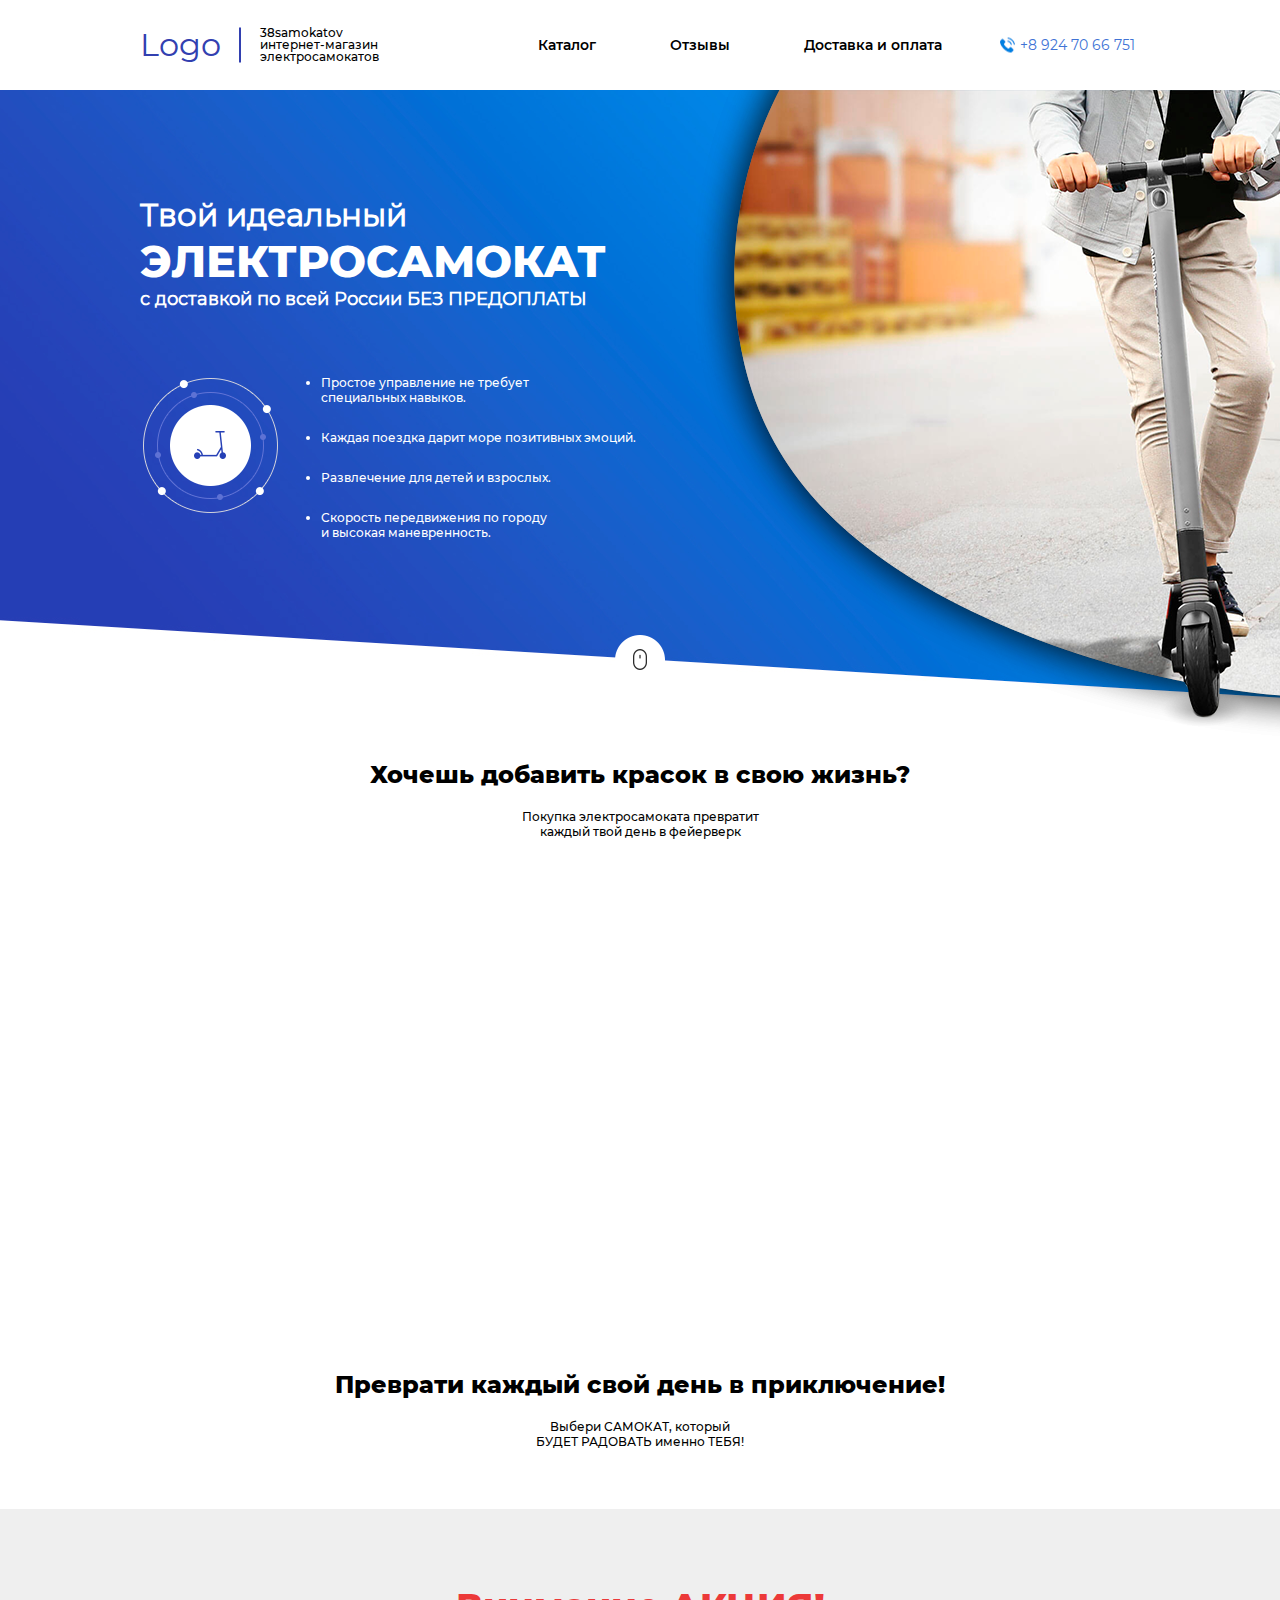
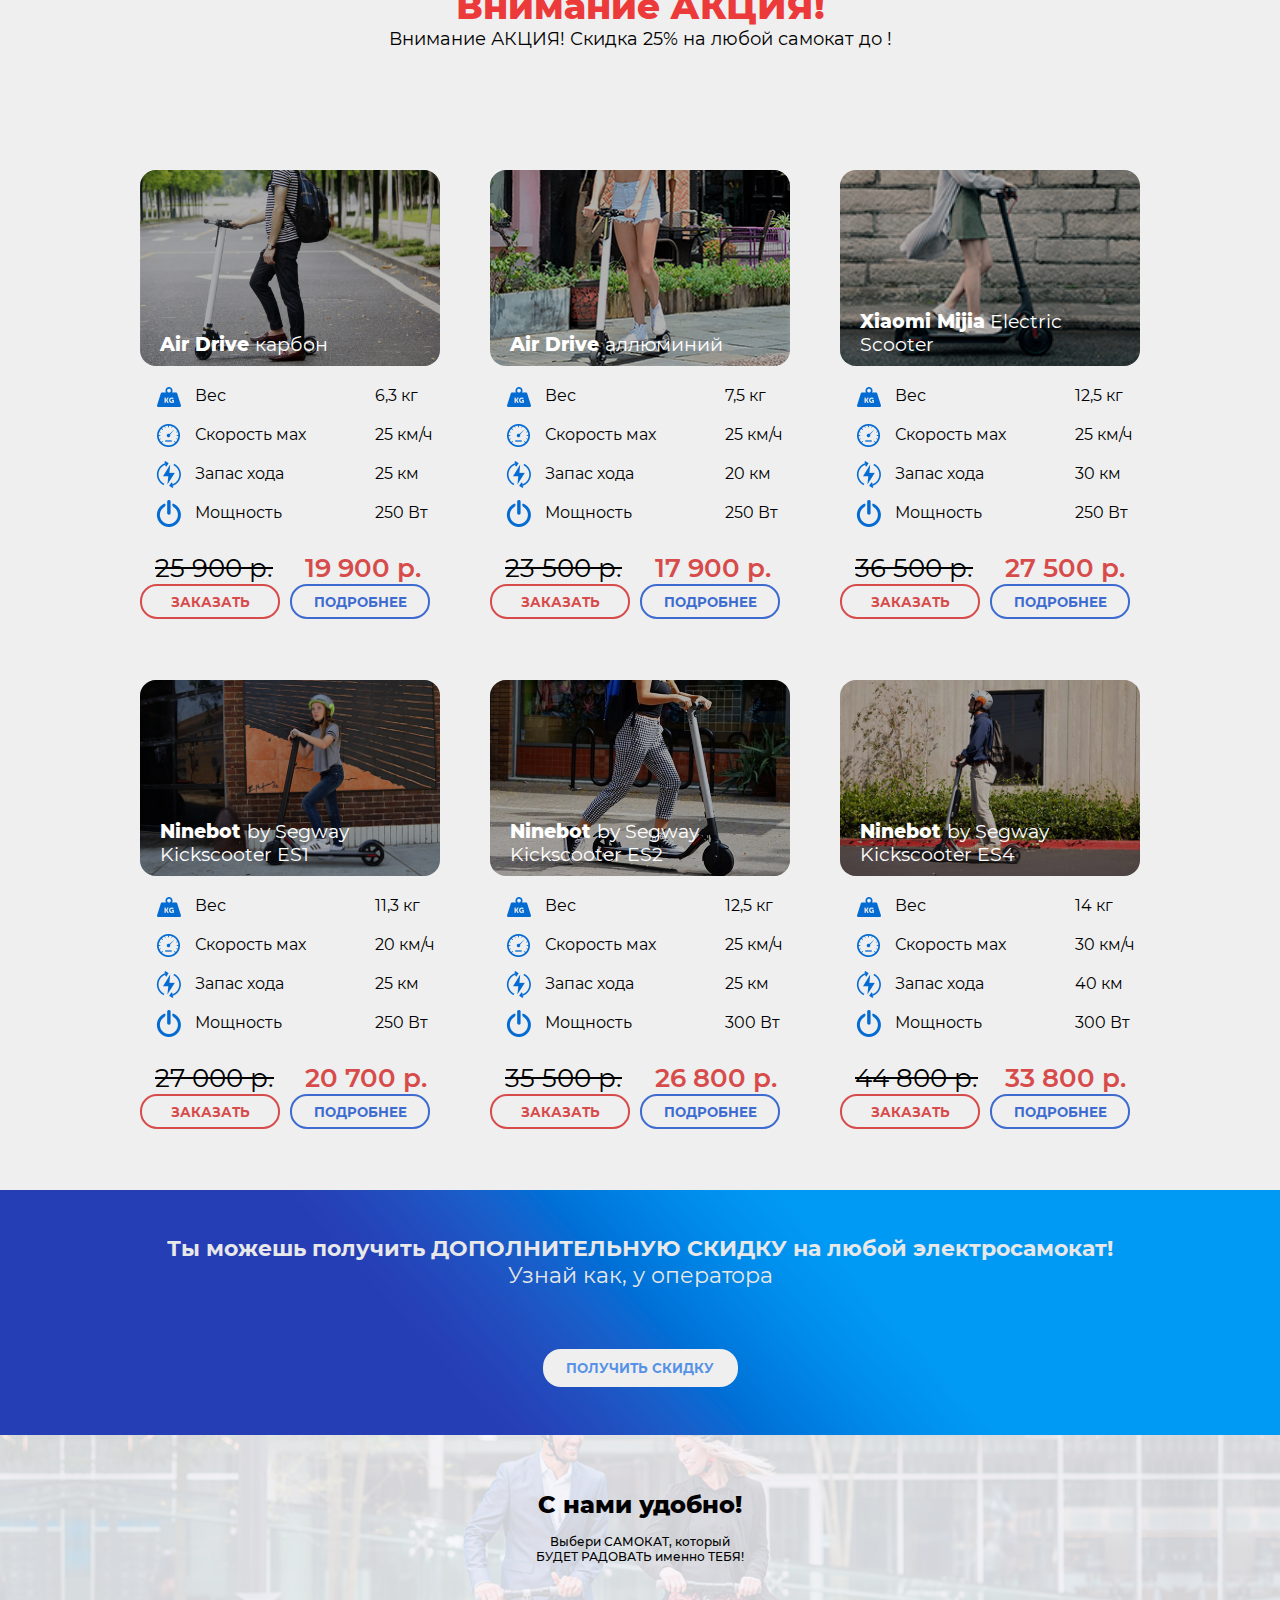
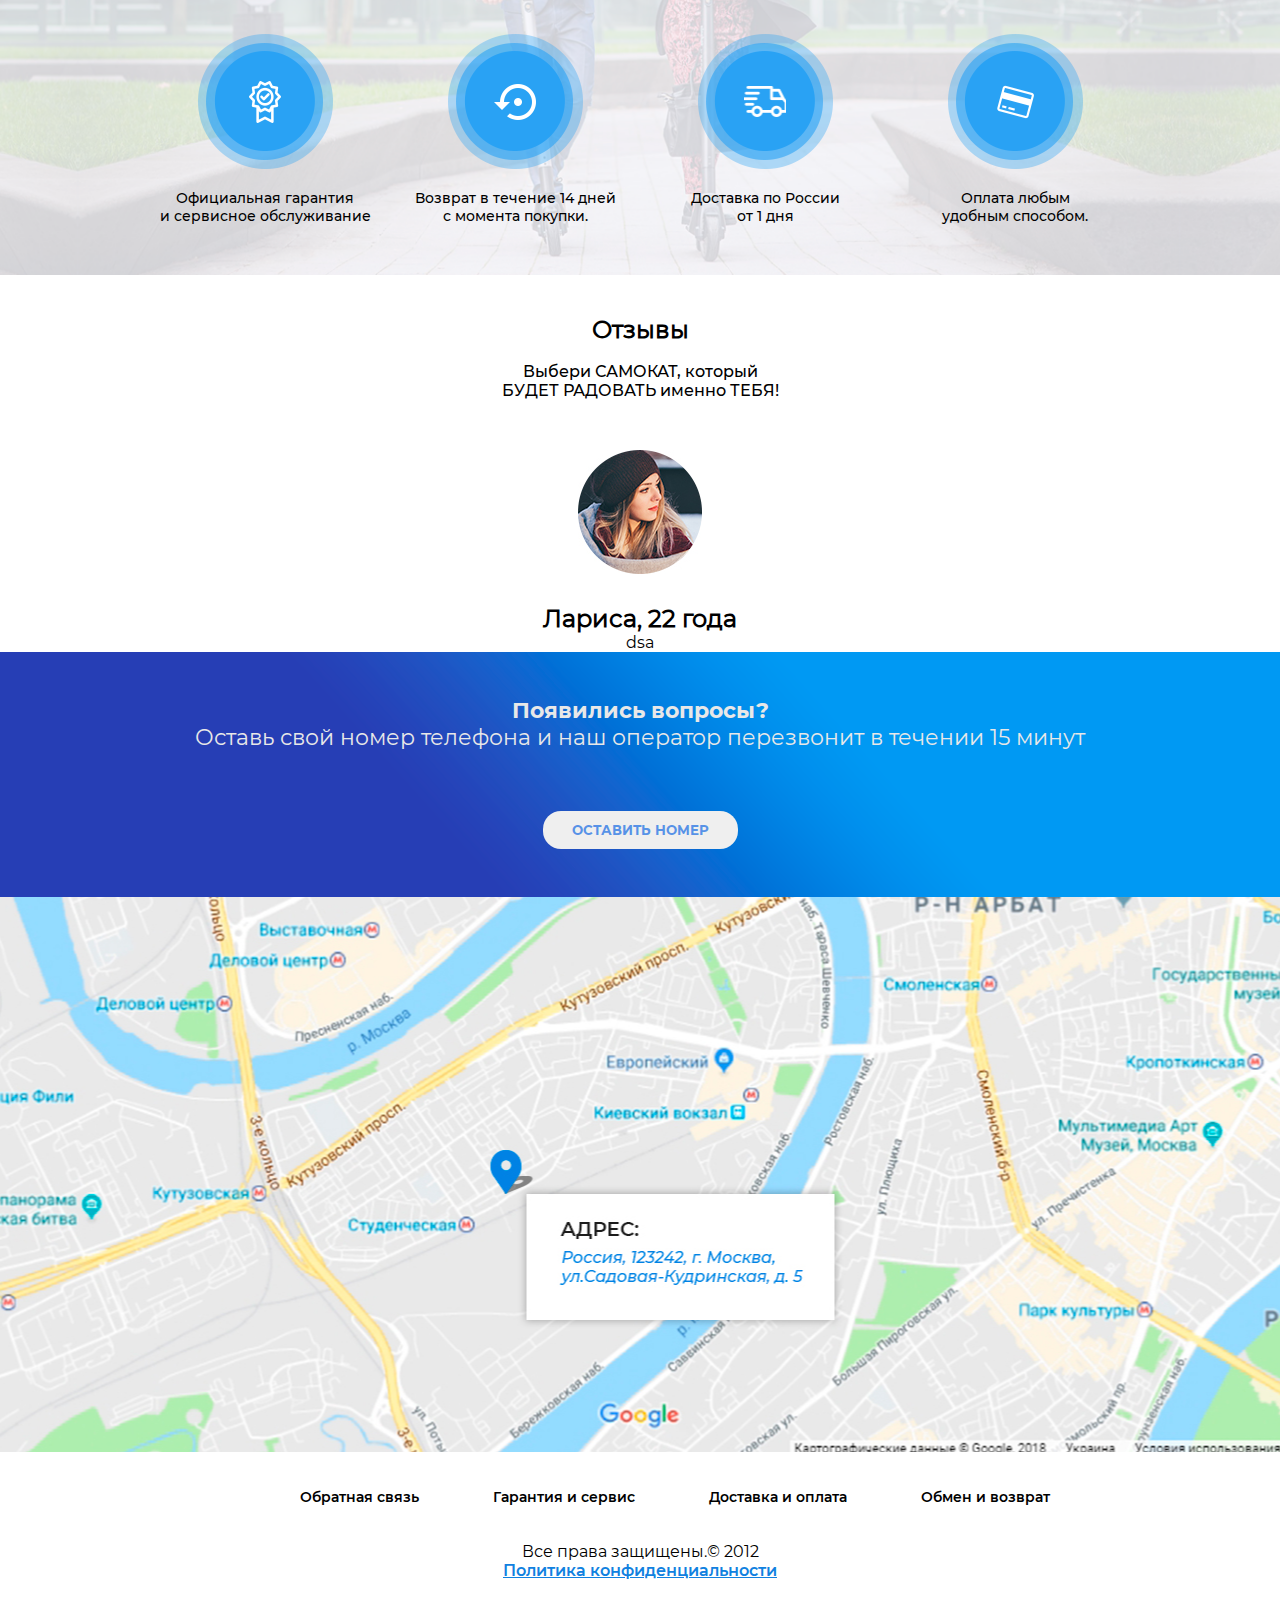
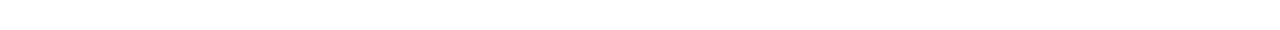
<file: index.html>
<!DOCTYPE html>
<html>
<head>
    <meta charset="utf-8">
    <meta http-equiv="X-UA-Compatible" content="IE=edge">
    <!--[if lt IE 9]>
    <script src="https://oss.maxcdn.com/libs/html5shiv/3.7.0/html5shiv.js"></script>
    <![endif]-->
    <meta name="viewport" content="width=device-width, initial-scale=1 maximum-scale=1 user-scalable=no">
    <style>
        @font-face {
            font-family: 'montserat med';
            src: url(fonts/Montserrat-Medium_0.ttf);
        }
        @font-face {
            font-family: 'montserat bold';
            src: url(fonts/Montserrat-Bold_0.ttf);
        }
        @font-face {
            font-family: montserat;
            src: url(fonts/Montserrat-Regular_0.ttf);
        }
        @font-face {
            font-family: 'montserat semi-bold';
            src: url(fonts/Montserrat-SemiBold_0.ttf);
        }
        @font-face {
            font-family: 'montserat extra-bold';
            src: url(fonts/Montserrat-ExtraBold_0.ttf);
        }
        * {
            padding: 0;
            margin: 0;
            box-sizing: border-box;
            -moz-text-size-adjust: none;
            -webkit-text-size-adjust: none;
            -ms-text-size-adjust: none;
            font-family: montserat;
        }
        html, body {
        overflow-x: hidden;
        }
        body {
            background: #fff;
        }
        .top-menu-bg {
        height: 90px;
        position: relative;
        }
        .layout {
        width: 1000px;
        text-align: center;
        overflow: hidden;
        margin: 0 auto;
        }
        .gallery {
        overflow: hidden;
        }
        .top-logo {
        width: 250px;
        float: left;
        }
        .logo {
        float: left;
        height: 90px;
        line-height: 90px;
        color: #3240b0;
        font-size: 32px;
        }
        .logo:after {
        content: "";
        position: absolute;
        width: 2px;
        height: 35px;
        background: #3240b0;
        margin-left: 18px;
        top: 50%;
        -webkit-transform: translateY(-50%);
        -moz-transform: translateY(-50%);
        -ms-transform: translateY(-50%);
        -o-transform: translateY(-50%);
        transform: translateY(-50%);
        }
        .top-logo p {
        position: absolute;
        width: 120px;
        line-height: 1;
        margin-left: 120px;
        top: 50%;
        text-align: left;
        -webkit-transform: translateY(-50%);
        -moz-transform: translateY(-50%);
        -ms-transform: translateY(-50%);
        -o-transform: translateY(-50%);
        transform: translateY(-50%);
        font-family: 'montserat med';
        font-size: 12px;
        }
        .top-menu {
        line-height: 90px;
        float: left;
        width: 745px;
        font-family: 'montserat semi-bold';
        font-size: 14px;
        }
        .tel {
        float: right;
        color: #4073d5;
        position: relative;
        }
        .tel:before {
        position: absolute;
        top: 50%;
        -webkit-transform: translateY(-50%);
        -moz-transform: translateY(-50%);
        -ms-transform: translateY(-50%);
        -o-transform: translateY(-50%);
        transform: translateY(-50%);
        right: 120px;
        content: '';
        width: 15px;
        height: 15px;
        background: url(images/icons/tel.jpg) center  no-repeat;
        }

        .top-menu a {
        margin-left: 70px;
        font-family: 'montserat semi-bold';
        text-decoration: none;
        color: black;
        }
        .top-menu a:hover {
        color: #1081e0;
        }
        .header-bg {
        width: 100%;
        height: 670px;
        background: url(images/header.jpg) center -74px no-repeat;
        border: 1px solid transparent;
        }
        .your-scooter {
        width: 1000px;
        position: relative;
        height: 600px;
        margin: 0 auto;
        color: white;
        }
        .your-scooter h2 {
        margin-top: 105px;
        font-size: 31px;
        }
        .your-scooter h2  span{
        font-size: 44px;
        font-family: 'montserat extra-bold';
        }
        .your-scooter p {
        font-size: 18px;
        }
        .scooter {
        position: absolute;
        z-index: 10;
        width: 1096px;
        height: 674px;
        top: -106px;
        right: -650px;
        background: url(images/skooter.png) no-repeat;
        }
        .ellipse {
        width: 141px;
        height: 141px;
        background: url(images/icons/mini-scooter.png);
        }
        .ellipse, .ellipse-cont ul {
        float: left;
        }
        .ellipse-cont ul li {
        font-size: 12px;
        font-family: 'montserat med';
        margin-bottom: 25px;
        margin-left: 40px;


        }
        .ellipse-cont {
        height: 180px;
        margin-top: 65px;
            position: relative;
        }
        .click {
        width: 50px;
        height: 50px;
        position: absolute;
        background: url(images/icons/click.png);
        top: 635px;
        left: 0;
        right: 0;
        margin: auto;
            z-index: 10;
        }

    </style>
</head>
<body>
<div class="top-menu-bg">
    <div class="layout">
        <div class="top-logo">
            <a class="logo">Logo</a>
            <p>38samokatov интернет-магазин  электросамокатов</p>
        </div>
        <div class="top-menu">
            <a href="">Каталог</a>
            <a href="">Отзывы</a>
            <a href="">Доставка и оплата</a>
            <p class="tel">+8 924 70 66 751</p>
        </div>
    </div>
</div>
<div class="header-bg">
    <div class="click pulse"></div>
    <div class="your-scooter">
        <h2>Твой идеальный<br> <span>ЭЛЕКТРОСАМОКАТ</span>
            <p>с доставкой по всей России БЕЗ ПРЕДОПЛАТЫ</p>
        </h2>
        <div class="ellipse-cont">
        <div class="ellipse"></div>
        <ul>
            <li>Простое управление не требует <br> специальных навыков.</li>
            <li>Каждая поездка дарит море позитивных эмоций.</li>
            <li>Развлечение для детей и взрослых.</li>
            <li>Скорость передвижения по городу<br>  и высокая маневренность.</li>
        </ul>
        </div>
        <div class="scooter"></div>
    </div>
</div>
<div class="screen2 layout">
    <h2>Хочешь добавить красок в свою жизнь? </h2>
    <p>Покупка электросамоката превратит<br> каждый твой день в фейерверк </p>
        <iframe class="video" width="560" height="315" src="https://www.youtube.com/embed/NlOm5vYsWnY" frameborder="0" allow="autoplay; encrypted-media" allowfullscreen></iframe>
    <h2>Преврати каждый свой день в приключение! </h2>
    <p>Выбери САМОКАТ, который <br> БУДЕТ РАДОВАТЬ именно ТЕБЯ!</p>
</div>
<div class="sale">
    <div class="layout">
        <h2>Внимание АКЦИЯ!</h2>
        <p>Внимание АКЦИЯ! Скидка 25% на любой самокат до !</p>
        <div class="gallery">
            <div class="cart-cont">
                <div class="img-cont">
                    <div class="dark"><p> <span>Air Drive </span>карбон</p></div>
                </div>
                <div class="char">
                    <p>Вес</p>
                    <p>Скорость мах</p>
                    <p>Запас хода</p>
                    <p>Мощность</p>
                </div>
                <div class="par">
                    <p>6,3 кг</p>
                    <p>25 км/ч</p>
                    <p>25 км</p>
                    <p>250 Вт</p>
                </div>
                <div class="block1">
                    <p>25 900 р.</p>
                    <button>ЗАКАЗАТЬ</button>
                </div>
                <div class="block2">
                    <p>19 900 р.</p>
                    <button>ПОДРОБНЕЕ</button>
                </div>
            </div>
            <div class="cart-cont">
                <div class="img-cont">
                    <div class="dark"><p> <span>Air Drive </span>аллюминий </p></div>
                </div>
                <div class="char">
                    <p>Вес</p>
                    <p>Скорость мах</p>
                    <p>Запас хода</p>
                    <p>Мощность</p>
                </div>
                <div class="par">
                    <p>7,5 кг</p>
                    <p>25  км/ч</p>
                    <p>20  км</p>
                    <p>250 Вт</p>
                </div>
                <div class="block1">
                    <p>23 500 р.</p>
                    <button>ЗАКАЗАТЬ</button>
                </div>
                <div class="block2">
                    <p>17 900  р.</p>
                    <button>ПОДРОБНЕЕ</button>
                </div>
            </div>
            <div class="cart-cont">
                <div class="img-cont">
                    <div class="dark"><p> <span>Xiaomi Mijia</span> Electric Scooter</p></div>
                </div>
                <div class="char">
                    <p>Вес</p>
                    <p>Скорость мах</p>
                    <p>Запас хода</p>
                    <p>Мощность</p>
                </div>
                <div class="par">
                    <p>12,5  кг</p>
                    <p>25 км/ч</p>
                    <p>30  км</p>
                    <p>250 Вт</p>
                </div>
                <div class="block1">
                    <p>36 500  р.</p>
                    <button>ЗАКАЗАТЬ</button>
                </div>
                <div class="block2">
                    <p>27 500  р.</p>
                    <button>ПОДРОБНЕЕ</button>
                </div>
            </div>
            <div class="cart-cont">
                <div class="img-cont">
                    <div class="dark"><p> <span>Ninebot  </span> by Segway Kickscooter ES1</p></div>
                </div>
                <div class="char">
                    <p>Вес</p>
                    <p>Скорость мах</p>
                    <p>Запас хода</p>
                    <p>Мощность</p>
                </div>
                <div class="par">
                    <p>11,3  кг</p>
                    <p>20  км/ч</p>
                    <p>25 км</p>
                    <p>250 Вт</p>
                </div>
                <div class="block1">
                    <p>27 000  р.</p>
                    <button>ЗАКАЗАТЬ</button>
                </div>
                <div class="block2">
                    <p>20 700  р.</p>
                    <button>ПОДРОБНЕЕ</button>
                </div>
            </div>
            <div class="cart-cont">
                <div class="img-cont">
                    <div class="dark"><p> <span>Ninebot  </span>by Segway Kickscooter ES2 </p></div>
                </div>
                <div class="char">
                    <p>Вес</p>
                    <p>Скорость мах</p>
                    <p>Запас хода</p>
                    <p>Мощность</p>
                </div>
                <div class="par">
                    <p>12,5  кг</p>
                    <p>25 км/ч</p>
                    <p>25 км</p>
                    <p>300  Вт</p>
                </div>
                <div class="block1">
                    <p>35 500  р.</p>
                    <button>ЗАКАЗАТЬ</button>
                </div>
                <div class="block2">
                    <p>26 800  р.</p>
                    <button>ПОДРОБНЕЕ</button>
                </div>
            </div>
            <div class="cart-cont">
                <div class="img-cont">
                    <div class="dark"><p> <span>Ninebot  </span>by Segway Kickscooter ES4 </p></div>
                </div>
                <div class="char">
                    <p>Вес</p>
                    <p>Скорость мах</p>
                    <p>Запас хода</p>
                    <p>Мощность</p>
                </div>
                <div class="par">
                    <p>14  кг</p>
                    <p>30  км/ч</p>
                    <p>40  км</p>
                    <p>300  Вт</p>
                </div>
                <div class="block1">
                    <p>44 800  р.</p>
                    <button>ЗАКАЗАТЬ</button>
                </div>
                <div class="block2">
                    <p>33 800  р.</p>
                    <button>ПОДРОБНЕЕ</button>
                </div>
            </div>
        </div>
    </div>
</div>
<div class="extra-sale">
    <div class="layout">
        <h2>Ты можешь получить ДОПОЛНИТЕЛЬНУЮ СКИДКУ на любой электросамокат!</h2>
        <p>Узнай как, у оператора</p>
        <button>ПОЛУЧИТЬ СКИДКУ</button>
    </div>
</div>
<div class="profit-bg">
    <div class="layout">
        <h2>С нами удобно!</h2>
        <p>Выбери САМОКАТ, который  <br>БУДЕТ РАДОВАТЬ именно ТЕБЯ!</p>
        <div class="gallery">
        <div class="prof-cont">
            <div class="prof-img-cont">
                <div class="prof-img"></div>
            </div>
            <p>Официальная гарантия<br> и сервисное обслуживание</p>
        </div>
        <div class="prof-cont">
            <div class="prof-img-cont">
                <div class="prof-img"></div>
            </div>
            <p>Возврат в течение 14 дней<br> с момента покупки.</p>
        </div>
        <div class="prof-cont">
            <div class="prof-img-cont">
                <div class="prof-img"></div>
            </div>
            <p>  Доставка по России <br>от 1 дня</p>
        </div>
        <div class="prof-cont">
            <div class="prof-img-cont">
                <div class="prof-img"></div>
            </div>
            <p> Оплата любым <br>удобным способом.</p>
        </div>
        </div>
    </div>
</div>
<div class="feedback">
    <div class="layout">
        <h2>Отзывы</h2>
        <p>Выбери САМОКАТ, который<br>  БУДЕТ РАДОВАТЬ именно ТЕБЯ!</p>
        <div class="slider">
            <div class="slider-cont">
                <div class="slider-img"></div>
                <h2><span>Лариса, 22 года</span></h2>
                <p>dsa</p>
            </div>
        </div>
    </div>
</div>
<div class="extra-sale">
    <div class="layout">
        <h2>Появились вопросы? </h2>
        <p>Оставь свой номер телефона и наш оператор перезвонит в течении 15 минут</p>
        <button>ОСТАВИТЬ НОМЕР</button>
    </div>
</div>
<div class="map"></div>
<div class="footer ">
    <div class="layout">
        <div class="top-menu">
            <a href="feedback.html" target="_blank">Обратная связь</a>
            <a href="garrante.html" target="_blank">Гарантия и сервис</a>
            <a href="delivery.html" target="_blank">Доставка и оплата </a>
            <a href="return.html" target="_blank">Обмен и возврат</a>
        </div>
    </div>
   <p> Все права защищены.© 2012</p>
    <a class="pol" href="policy.html" target="_blank">Политика конфиденциальности</a>
</div>
<div class="modal">
    <div class="cart target cart1">
        <h2>Электросамокат Ninebot by Segway Kickscooter ES1 </h2>
        <div class="close"></div>
        <div class="big-img"></div>
        <div class="cart-content">
            <div class="mini-gallery">
                <div class="img"></div>
                <div class="img"></div>
                <div class="img"></div>
                <div class="img"></div>
                <div class="img"></div>
            </div>
            <div class="block2">
                <p>20 700  р.</p>
                <button>ЗАКАЗАТЬ</button>
            </div>
            <div class="param-gallery">
                <div class="param-cont">
                    <div class="param-el">
                        <div class="param-img img1"></div>
                    </div>
                    <p>Ультрамодный дизайн</p>
                </div>
                <div class="param-cont">
                    <div class="param-el">
                        <div class="param-img img2"></div>
                    </div>
                    <p>Вес 11,3 кг</p>
                </div>
                <div class="param-cont">
                    <div class="param-el">
                        <div class="param-img img3"></div>
                    </div>
                    <p>Передний амортизатор</p>
                </div>
                <div class="param-cont">
                    <div class="param-el">
                        <div class="param-img img4"></div>
                    </div>
                    <p>Светоидная фара и отражатели</p>
                </div>
                <div class="param-cont">
                    <div class="param-el">
                        <div class="param-img img5"></div>
                    </div>
                    <p>Литые колеса<br> 8"</p>
                </div>
                <div class="param-cont">
                    <div class="param-el">
                        <div class="param-img img6"></div>
                    </div>
                    <p>Круиз контроль</p>
                </div>
                <div class="param-cont">
                    <div class="param-el">
                        <div class="param-img img7"></div>
                    </div>
                    <p>Приложение для смартфона</p>
                </div>
            </div>
            <div class="desc">
                <h2>Характеристиики</h2>
                <p>Для тех, кто давно мечтал купить недорогой электрический самокат, компания Ninebot by Segway
                    выпустила электросамокат KickScooter ES1. Эта модель не уступает в характеристиках и дизайне своим
                    собратьям из более дорогих линеек других производителей.</p>
                <p>Основные преимущества: 
                    Для взрослых и детей. Выдерживает нагрузку до 100 кг, подходит для людей ростом от 120 до 200 см.
                    Минимальный вес пользователя — 25 кг.</p>
                <p>Ninebot KickScooter ES1, это не только развлечение для детей, но и компактное и удобное средство
                    передвижения для взрослого. ES1 станет отличным решением для передвижения в городских
                    автомобильных пробках, активного отдыха в парковой зоне и загородных прогулок.</p>
                <a href="#">Смотреть все характеристики</a>
            </div>
            <div class="hidden-desc">
                <div class="col1"><span>Основное:</span><br>
                    Тип:электросамокат<br>
                    Модель:KickScooter ES1<br>
                    Производитель:Ninebot by Segway<br>
                    Страна производитель:Китай<br>
                    Вес самоката:11.3 кг<br>
                   <span> Общие характеристики:</span><br>
                    Материал рамы: алюминиевый сплав<br>
                    Степень защиты:IP54<br>
                    Максимальная нагрузка:100 кг<br>
                    Угол подъема:10 °<br>
                    Пробег на одном заряде:20 км<br>
                    Пробег с доп. аккумулятором:45 км<br>
                    Максимальная скорость:20 км/ч<br>
                    Емкость аккумулятора:5200 мА*ч<br>
                    Мощность двигателя:250 Вт<br>
                    Длина самоката:113 см<br>
                    Время зарядки:3,5 ч
                </div>
                <div class="col2"><span>Подвеска:</span><br>
                    Передний амортизатор:есть<br>
                    Задний амортизатор:нет<br>
                    <span>Колеса:</span><br>
                    Число колес:2<br>
                    Тип шин:безвоздушные (литые)<br>
                    Материал колес:полиуретан<br>
                    Диаметр переднего колеса:200 мм<br>
                    Диаметр заднего колеса:192 мм<br>
                    <span>Дополнительно:</span><br>
                    Подключение доп. аккумулятора: есть<br>
                    Дисплей: светодиодный<br>
                    Bluetooth: есть<br>
                    Приложение:Android OS, iOS<br>
                    Складной:да<br>
                    Передняя фара:есть<br>
                    Задняя фара:есть<br>
                    Подсветка дна:нет<br>
                    Ручной тормоз:Да<br>
                    Ножной тормоз:Да<br>
                    Подножка:Да
                </div>
            </div>
            </div>
        </div>
    <div class="cart target cart2">
        <h2>Air Drive карбон</h2>
        <div class="close"></div>
        <div class="big-img"></div>
        <div class="cart-content">
            <div class="mini-gallery">
                <div class="img"></div>
                <div class="img"></div>
                <div class="img"></div>
                <div class="img"></div>
                <div class="img"></div>
            </div>
            <div class="block2">
                <p>20 700 р.</p>
                <button>ЗАКАЗАТЬ</button>
            </div>
            <div class="param-gallery">
                <div class="param-cont">
                    <div class="param-el">
                        <div class="param-img img1"></div>
                    </div>
                    <p>Ультрамодный дизайн</p>
                </div>
                <div class="param-cont">
                    <div class="param-el">
                        <div class="param-img img2"></div>
                    </div>
                    <p>Вес 6,3 кг</p>
                </div>
                <div class="param-cont">
                    <div class="param-el">
                        <div class="param-img img3"></div>
                    </div>
                    <p>Передний амортизатор</p>
                </div>
                <div class="param-cont">
                    <div class="param-el">
                        <div class="param-img img5"></div>
                    </div>
                    <p>Литые колеса<br> 5,5"</p>
                </div>
            </div>
            <div class="desc">
                <h2>Характеристиики</h2>
                <p>Карбоновый электросамокат — самый легкий среди электросамокатов
                    Мощный, лёгкий, стильный и удобный.</p>
                <p>Инновационный лёгкий электросамокат AirDrive Carbon, который изготовлен из настоящего, прочного и
                    лёгкого карбона.</p>
                <p>Складной корпус и легкий вес позволят Вам с комфортом перевозить электросамокат в общественном
                    транспорте или в автомобиле. Управление у самоката очень простое и интуитивно понятное, а мощная
                    LED-фара без проблем позволит вам кататься в тёмное время суток.</p>
                <p>Но самое главное в данном самокате то, что он весит чуть более 6 кг.! 
                    Данный самокат при этих технических характеристиках считается самым лёгким в мире
                    электросамокатом!</p>
                <p>Более того, эта модель является складной, а значит, его можно смело использовать в повседневной
                    жизни.</p>
                <a href="#">Смотреть все характеристики</a>
            </div>
            <div class="hidden-desc">
                <div class="col1"><span>Основное:</span><br>
                    Тип: электросамокат<br>
                    Модель: AirDrive карбон<br>
                    Страна производитель: Китай<br>
                    Вес самоката: 6,3 кг.<br>
                    <span> Общие характеристики:</span><br>
                    Материал рамы: облегченная карбоновая рама<br>
                    Степень защиты: IP54<br>
                    Максимальная нагрузка: 90 кг<br>
                    Угол подъема: 20 °<br>
                    Пробег на одном заряде: 25 км<br>
                    Максимальная скорость: 25 км/ч<br>
                    Емкость встроенного аккумулятора: 8800 мА*ч<br>
                    Мощность двигателя: 250 Вт<br>
                    Время зарядки: 3.5 ч<br>
                </div>
                <div class="col2"><span>Подвеска:</span><br>
                    Передний амортизатор: есть<br>
                    <span>Колеса:</span><br>
                    Число колес: 2<br>
                    Тип шин: безвоздушные<br>
                    Материал колес: полиуретан<br>
                    Диаметр переднего колеса: 140 мм<br>
                    Диаметр заднего колеса: 140 мм<br>
                    <span>Дополнительно:</span><br>
                    Дисплей: цифровой<br>
                    Складной: да<br>
                    Передняя фара: есть<br>
                    Ручной тормоз: Да<br>
                    Ножной тормоз: Да<br>
                    Подножка: Да<br>
                </div>
            </div>
        </div>
    </div>
    <div class="cart target cart3">
        <h2>Air Drive аллюминий</h2>
        <div class="close"></div>
        <div class="big-img"></div>
        <div class="cart-content">
            <div class="mini-gallery">
                <div class="img"></div>
                <div class="img"></div>
                <div class="img"></div>
                <div class="img"></div>
                <div class="img"></div>
            </div>
            <div class="block2">
                <p>17 900 р.</p>
                <button>ЗАКАЗАТЬ</button>
            </div>
            <div class="param-gallery">
                <div class="param-cont">
                    <div class="param-el">
                        <div class="param-img img1"></div>
                    </div>
                    <p>Ультрамодный дизайн</p>
                </div>
                <div class="param-cont">
                    <div class="param-el">
                        <div class="param-img img2"></div>
                    </div>
                    <p>Вес 7.5 кг</p>
                </div>
                <div class="param-cont">
                    <div class="param-el">
                        <div class="param-img img3"></div>
                    </div>
                    <p>Передний амортизатор</p>
                </div>
                <div class="param-cont">
                    <div class="param-el">
                        <div class="param-img img4"></div>
                    </div>
                    <p>Светоидная фара</p>
                </div>
                <div class="param-cont">
                    <div class="param-el">
                        <div class="param-img img5"></div>
                    </div>
                    <p>Литые колеса<br> 5.5"</p>
                </div>
            </div>
            <div class="desc">
                <h2>Характеристиики</h2>
                <p>Является инновационной моделью, сделанной специально для езды по городу.</p>
                <p>Благодаря складной системе и небольшому весу вы можете легко переносить его через различные преграды,
                    а также брать с собой на прогулку или работу.</p>
                <p>NУправление у самоката очень просто и интуитивно понятное. Газ на правой рукоятке, тормоз на левой, а
                    посередине бортовой компьютер,который показывают всю необходимую информацию во время вашей поездки: текущая скорость, пробег,
                    заряд аккумулятора, выбранная передача (всего их 3).</p>
                <p>По центру руля находится кнопка для включения мощной LED-лампы, которая без проблем позволит вам
                    кататься в тёмное время суток.</p>
                <p>Самокат весит 7,5 кг.!</p>
                <p>Данный самокат при этих технических характеристиках считается одним из лёгких в мире электросамокатов
                    (уступает по весу только арбоновой версии)!</p>
                <p>Более того, эта модель является складной, а значит, его можно смело использовать в повседневной жизни.</p>
                <a href="#">Смотреть все характеристики</a>
            </div>
            <div class="hidden-desc">
                <div class="col1"><span>Основное:</span><br>
                    Тип: электросамокат<br>
                    Модель: AirDrive аллюминий<br>
                    Страна производитель: Китай<br>
                    Вес самоката: 7,5 кг.<br>
                    <span> Общие характеристики:</span><br>
                    Материал рамы: облегченная аллюминиевая рама<br>
                    Степень защиты: IP54<br>
                    Максимальная нагрузка: 90 кг<br>
                    Угол подъема: 20 °<br>
                    Пробег на одном заряде: 20 км<br>
                    Максимальная скорость: 25 км/ч<br>
                    Емкость встроенного аккумулятора: 8800 мА*ч<br>
                    Мощность двигателя: 250 Вт<br>
                    Время зарядки: 3.5 ч<br>
                </div>
                <div class="col2"><span>Подвеска:</span><br>
                    Передний амортизатор:есть<br>
                    <span>Колеса:</span><br>
                    Число колес: 2<br>
                    Тип шин: безвоздушные<br>
                    Материал колес: полиуретан<br>
                    Диаметр переднего колеса: 140 мм<br>
                    Диаметр заднего колеса: 140 мм<br>
                    <span>Дополнительно:</span><br>
                    Дисплей: цифровой<br>
                    Складной: да<br>
                    Передняя фара: есть<br>
                    Ручной тормоз: Да<br>
                    Ножной тормоз: Да<br>
                    Подножка: Да
                </div>
            </div>
        </div>
    </div>
    <div class="cart target cart4">
        <h2>Электросамокат Xiaomi Mijia Electric Scooter</h2>
        <div class="close"></div>
        <div class="big-img"></div>
        <div class="cart-content">
            <div class="mini-gallery">
                <div class="img"></div>
                <div class="img"></div>
                <div class="img"></div>
                <div class="img"></div>
                <div class="img"></div>
            </div>
            <div class="block2">
                <p>27 500 р.</p>
                <button>ЗАКАЗАТЬ</button>
            </div>
            <div class="param-gallery">
                <div class="param-cont">
                    <div class="param-el">
                        <div class="param-img img1"></div>
                    </div>
                    <p>Ультрамодный дизайн</p>
                </div>
                <div class="param-cont">
                    <div class="param-el">
                        <div class="param-img img2"></div>
                    </div>
                    <p>Вес 12,5 кг</p>
                </div>

                <div class="param-cont">
                    <div class="param-el">
                        <div class="param-img img4"></div>
                    </div>
                    <p>Светоидная фара</p>
                </div>
                <div class="param-cont">
                    <div class="param-el">
                        <div class="param-img img5"></div>
                    </div>
                    <p>Колеса 216мм</p>
                </div>
                <div class="param-cont">
                    <div class="param-el">
                        <div class="param-img img7"></div>
                    </div>
                    <p>Приложение для смартфона</p>
                </div>
            </div>
            <div class="desc">
                <h2>Характеристиики</h2>
                <p>Сконцентрируйтесь на путешествии отложите всё остальное!это не просто внешний облик, но
                    и отражение души разработчика. Каркас электросамоката Smart Electric Scooter от Xiaomi, равно как
                    и все его сопрягающие детали обладают единым минималистическим дизайном. Несмотря на
                    кажущуюся простоту, разработчик продумал мельчайшие нюансы, чтобы сделать вашу поездку на
                    электрическом самокате как можно комфортнее. Всё это добавляет привлекательности и удобства в
                    эксплуатации. Для начала работы с девайсом достаточно одного нажатия!</p>
                <a href="#">Смотреть все характеристики</a>
            </div>
            <div class="hidden-desc">
                <div class="col1"><span>Основное:</span><br>
                    Тип: электросамокат
                    Модель: Xiaomi Mijia Electric Scooter
                    Производитель: Xiaomi
                    Страна производитель: Китай
                    Вес самоката: 12,5 кг.
                    <span> Общие характеристики:</span><br>
                    Материал рамы: аллюминий
                    Степень защиты: IP54
                    Максимальная нагрузка: 120 кг
                    Угол подъема: 20 °
                    Пробег на одном заряде: 30 км
                    Максимальная скорость: 25 км/ч
                    Емкость встроенного аккумулятора: 7,8 мА*ч
                    Мощность двигателя: 250 Вт
                    Время зарядки: 4.5 ч
                </div>
                <div class="col2"><span>Подвеска:</span><br>
                    Амортизатор: нет<br>
                    <span>Колеса:</span><br>
                    Число колес: 2<br>
                    Тип шин: накачиваемые<br>
                    Материал колес: резина<br>
                    Диаметр переднего колеса: 216 мм<br>
                    Диаметр заднего колеса: 216 мм<br>
                    <span>Дополнительно:</span><br>
                    Дисплей: цифровой<br>
                    Bluetooth: есть<br>
                    Приложение: Android OS, iOS<br>
                    Складной: да<br>
                    Передняя фара: есть<br>
                    Задний стоп-сигнал: есть<br>
                    Ручной тормоз: Да<br>
                    Система торможения:двухдисковая<br>
                    Подножка: Да<br>
                </div>
            </div>
        </div>
    </div>
    <div class="cart target cart5">
        <h2>  Электросамокат Ninebot by Segway Kickscooter ES2   </h2>
        <div class="close"></div>
        <div class="big-img"></div>
        <div class="cart-content">
            <div class="mini-gallery">
                <div class="img"></div>
                <div class="img"></div>
                <div class="img"></div>
                <div class="img"></div>
                <div class="img"></div>
            </div>
            <div class="block2">
                <p>26 800  р.</p>
                <button>ЗАКАЗАТЬ</button>
            </div>
            <div class="param-gallery">
                <div class="param-cont">
                    <div class="param-el">
                        <div class="param-img img1"></div>
                    </div>
                    <p>Ультрамодный дизайн</p>
                </div>
                <div class="param-cont">
                    <div class="param-el">
                        <div class="param-img img2"></div>
                    </div>
                    <p>Вес 12,5  кг</p>
                </div>
                <div class="param-cont">
                    <div class="param-el">
                        <div class="param-img img3"></div>
                    </div>
                    <p>Двойной амортизатор</p>
                </div>
                <div class="param-cont">
                    <div class="param-el">
                        <div class="param-img img4"></div>
                    </div>
                    <p>Светоидная фара и отражатели</p>
                </div>
                <div class="param-cont">
                    <div class="param-el">
                        <div class="param-img img5"></div>
                    </div>
                    <p>Литые колеса<br> 8"</p>
                </div>
                <div class="param-cont">
                    <div class="param-el">
                        <div class="param-img img6"></div>
                    </div>
                    <p>Круиз контроль</p>
                </div>
                <div class="param-cont">
                    <div class="param-el">
                        <div class="param-img img7"></div>
                    </div>
                    <p>Приложение для смартфона</p>
                </div>
            </div>
            <div class="desc">
                <h2>Характеристиики</h2>
                <p>Стильный и лаконичный, похожий на алюминиевую птицу, Ninebot Kickscooter ES2 мчится со
                    скоростью 25 км/ч по тротуару, плитке, гравию и лесным тропинкам. Оттолкнись ногой – и не забудь
                    нажать на курок газа. Это ведь не просто «самокат из палок», это инновационный транспортный гаджет
                    из алюминия и стали, который оснащён колесом-мотором в 250 Вт и бортовым компьютером!</p>
                <p>Kickscooter ES2 через Bluetooth взаимодействует со смартфоном, умеет переключаться в экономичный
                    режим, отражает скорость на дисплее и грамотно тормозит при нажатии на курок около левой рукояти.
                    Система электронного тормоза повышает безопасность вождения, а передний пружинный амортизатор –
                    смягчает движение.</p>
                <p>Ну что, прокатимся с ветерком? Покупай Ninebot Kickscooter ES2 прямо сейчас – дороги ждут!
                    Приключения начинаются!</p>
                <a href="#">Смотреть все характеристики</a>
            </div>
            <div class="hidden-desc">
                <div class="col1"><span>Основное:</span><br>
                    Тип: электросамокат<br>
                    Модель: KickScooter ES2<br>
                    Производитель: Ninebot by Segway<br>
                    Страна производитель: Китай<br>
                    Вес самоката: 12.5 кг<br>
                    <span> Общие характеристики:</span><br>
                    Материал рамы: алюминиевый сплав<br>
                    Степень защиты: IP54<br>
                    Максимальная нагрузка: 120 кг<br>
                    Угол подъема:	 15 °<br>
                    Пробег на одном заряде: 25 км<br>
                    Пробег с доп. аккумулятором:45 км<br>
                    Максимальная скорость:25 км/ч<br>
                    Емкость аккумулятора:5200 мА*ч<br>
                    Мощность двигателя:	300 Вт<br>
                    Длина самоката:113 см<br>
                    Время зарядки:3.5 ч<br>
                </div>
                <div class="col2"><span>Подвеска:</span><br>
                    Передний амортизатор: есть<br>
                    Задний амортизатор: есть<br>
                    <span>Колеса:</span><br>
                    Число колес:2<br>
                    Тип шин: безвоздушные<br>
                    Материал колес: полиуретан<br>
                    Диаметр переднего колеса:200 мм<br>
                    Диаметр заднего колеса:192 мм<br>
                    <span>Дополнительно:</span><br>
                    Подключение доп. аккумулятора: есть<br>
                    Дисплей: светодиодный<br>
                    Bluetooth: есть<br>
                    Приложение: Android OS, iOS<br>
                    Складной: да<br>
                    Передняя фара: есть<br>
                    Задняя фара: есть<br>
                    Подсветка дна: есть<br>
                    Ручной тормоз: Да<br>
                    Ножной тормоз: Да<br>
                    Подножка: Да<br>
                </div>
            </div>
        </div>
    </div>
    <div class="cart target cart6">
        <h2>Электросамокат Ninebot by Segway Kickscooter ES4  </h2>
        <div class="close"></div>
        <div class="big-img"></div>
        <div class="cart-content">
            <div class="mini-gallery">
                <div class="img"></div>
                <div class="img"></div>
                <div class="img"></div>
                <div class="img"></div>
                <div class="img"></div>
            </div>
            <div class="block2">
                <p>33 800  р.</p>
                <button>ЗАКАЗАТЬ</button>
            </div>
            <div class="param-gallery">
                <div class="param-cont">
                    <div class="param-el">
                        <div class="param-img img1"></div>
                    </div>
                    <p>Ультрамодный дизайн</p>
                </div>
                <div class="param-cont">
                    <div class="param-el">
                        <div class="param-img img2"></div>
                    </div>
                    <p>Вес 14 кг</p>
                </div>
                <div class="param-cont">
                    <div class="param-el">
                        <div class="param-img img3"></div>
                    </div>
                    <p>Передний амортизатор</p>
                </div>
                <div class="param-cont">
                    <div class="param-el">
                        <div class="param-img img4"></div>
                    </div>
                    <p>Светоидная фара и отражатели</p>
                </div>
                <div class="param-cont">
                    <div class="param-el">
                        <div class="param-img img5"></div>
                    </div>
                    <p>Литые колеса<br> 8"</p>
                </div>
                <div class="param-cont">
                    <div class="param-el">
                        <div class="param-img img6"></div>
                    </div>
                    <p>Круиз контроль</p>
                </div>
                <div class="param-cont">
                    <div class="param-el">
                        <div class="param-img img7"></div>
                    </div>
                    <p>Приложение для смартфона</p>
                </div>
            </div>
            <div class="desc">
                <h2>Характеристиики</h2>
                <p>Cерия Ninebot KickScooter ES состоит из четырех моделей, которые отличаются техническими
                    характеристиками. Самая простая модель – ES1, а максимально продвинутая – ES4.</p>
                <p>Благодаря дополнительной батареи электросамокат развивает скорость 30км/ч и может проехать до 45
                    км на одном заряде.</p>
                <p>Электросамокат Ninebot KickScooter ES4 выглядит очень стильно и прекрасно подходит для быстрого и
                    максимально удобного передвижения по городу. Он очень легок и комфортен в использовании, его
                    просто сложить (всего за несколько секунд простыми движениями), удобно транспортировать в багажнике
                    любого автомобиля, переносить в руке и даже сложить в большой чемодан.</p>
                <a href="#">Смотреть все характеристики</a>
            </div>
            <div class="hidden-desc">
                <div class="col1"><span>Основное:</span><br>
                    Тип: электросамокат<br>
                    Модель: KickScooter ES4<br>
                    Производитель: Ninebot by Segway<br>
                    Страна производитель: Китай<br>
                    Вес самоката: 14 кг с доп.батареей<br>
                    <span> Общие характеристики:</span><br>
                    Материал рамы: алюминиевый сплав<br>
                    Степень защиты: IP54<br>
                    Максимальная нагрузка: 120 кг<br>
                    Угол подъема: 20 °<br>
                    Пробег на одном заряде: 25 км<br>
                    Пробег с доп. аккумулятором: 45 км<br>
                    Максимальная скорость: 30 км/ч<br>
                    Емкость встроенного аккумулятора: 5200 мА*ч<br>
                    Емкость дополнительного аккумулятора: 5200 мА*ч<br>
                </div>
                <div class="col2"><span>Подвеска:</span><br>
                    Передний амортизатор: есть<br>
                    Задний амортизатор: есть<br>
                    <span>Колеса:</span><br>
                    Число колес: 2<br>
                    Тип шин: безвоздушные<br>
                    Материал колес: полиуретан<br>
                    Диаметр переднего колеса: 200 мм<br>
                    Диаметр заднего колеса: 192 мм<br>
                    <span>Дополнительно:</span><br>
                    Подключение доп. аккумулятора: есть<br>
                    Дисплей: светодиодный<br>
                    Bluetooth: есть<br>
                    Приложение: Android OS, iOS<br>
                    Складной: да<br>
                    Передняя фара: есть<br>
                    Задняя фара: есть<br>
                    Подсветка дна: есть<br>
                    Ручной тормоз: Да<br>
                    Ножной тормоз: Да<br>
                    Подножка: Да<br>
                </div>
            </div>
        </div>
    </div>
</div>
<script type="text/javascript" src="//ajax.googleapis.com/ajax/libs/jquery/1.11.0/jquery.min.js"></script>
<script type="text/javascript" src="js/main.js"></script>


</body>
</html>
</file>
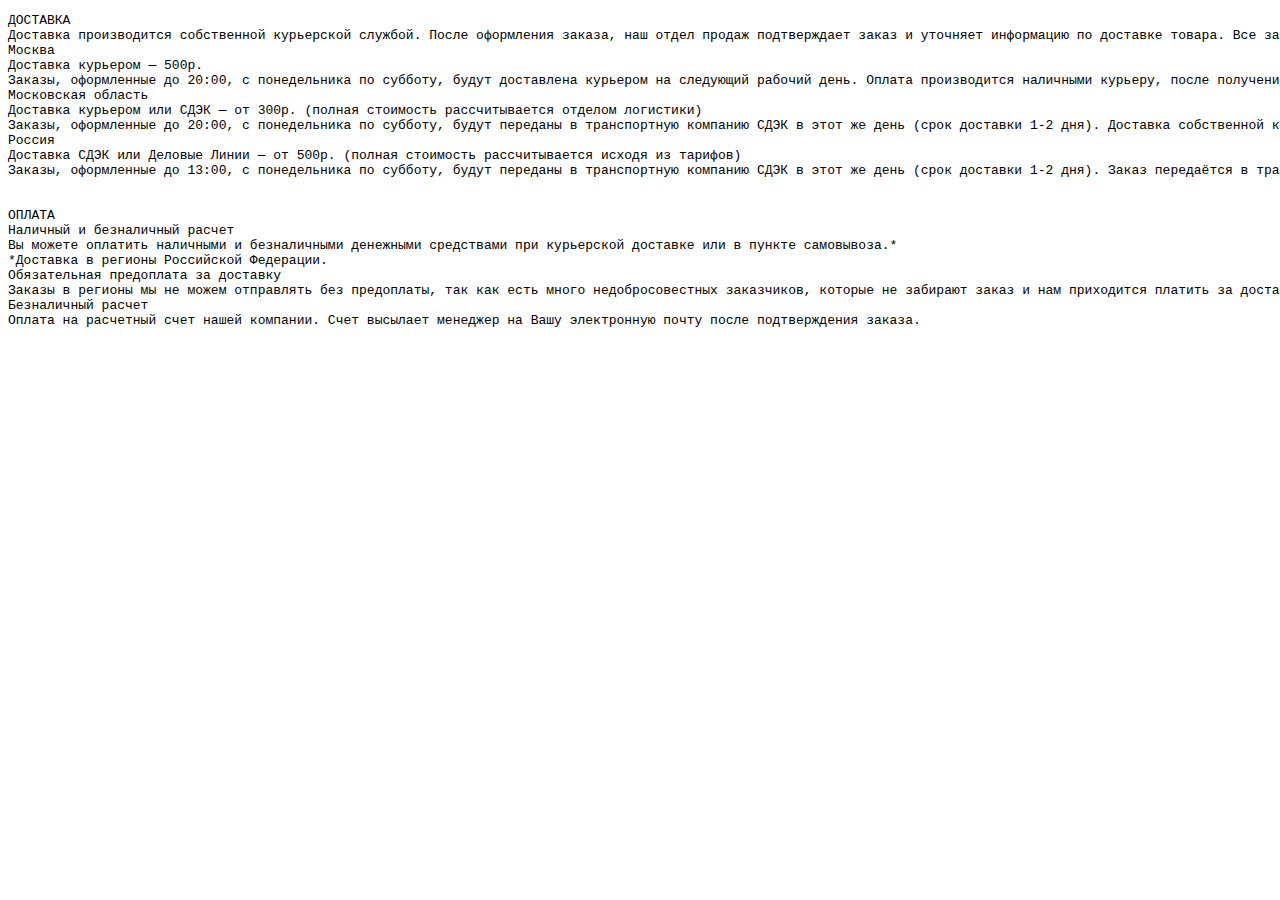
<file: delivery.html>
<!DOCTYPE html>
<html>
<head>
    <meta charset="utf-8">
</head>
<body>
<pre>ДОСТАВКА
Доставка производится собственной курьерской службой. После оформления заказа, наш отдел продаж подтверждает заказ и уточняет информацию по доставке товара. Все заказы, принятые и подтверждённые нашим магазином в течение рабочего дня до 20:00 по МСК и МО, будут доставлены покупателям (курьером по Москве) на следующий день в указанный интервал времени. Доставка осуществляется с понедельника по субботу, с 09:00 до 24:00.
Москва
Доставка курьером — 500р.
Заказы, оформленные до 20:00, с понедельника по субботу, будут доставлена курьером на следующий рабочий день. Оплата производится наличными курьеру, после получения заказа.
Московская область
Доставка курьером или СДЭК — от 300р. (полная стоимость рассчитывается отделом логистики)
Заказы, оформленные до 20:00, с понедельника по субботу, будут переданы в транспортную компанию СДЭК в этот же день (срок доставки 1-2 дня). Доставка собственной курьерской службой – на следующий день (до 25 км от МКАД). Оплата производится при получении заказа.
Россия
Доставка СДЭК или Деловые Линии — от 500р. (полная стоимость рассчитывается исходя из тарифов)
Заказы, оформленные до 13:00, с понедельника по субботу, будут переданы в транспортную компанию СДЭК в этот же день (срок доставки 1-2 дня). Заказ передаётся в транспортную компанию после его оплаты Реквизиты для оплаты заказа менеджер отправит вам на электронную почту.


ОПЛАТА
Наличный и безналичный расчет
Вы можете оплатить наличными и безналичными денежными средствами при курьерской доставке или в пункте самовывоза.*
*Доставка в регионы Российской Федерации.
Обязательная предоплата за доставку
Заказы в регионы мы не можем отправлять без предоплаты, так как есть много недобросовестных заказчиков, которые не забирают заказ и нам приходится платить за доставку в обе стороны.
Безналичный расчет
Оплата на расчетный счет нашей компании. Счет высылает менеджер на Вашу электронную почту после подтверждения заказа.</pre>
</body>
</file>
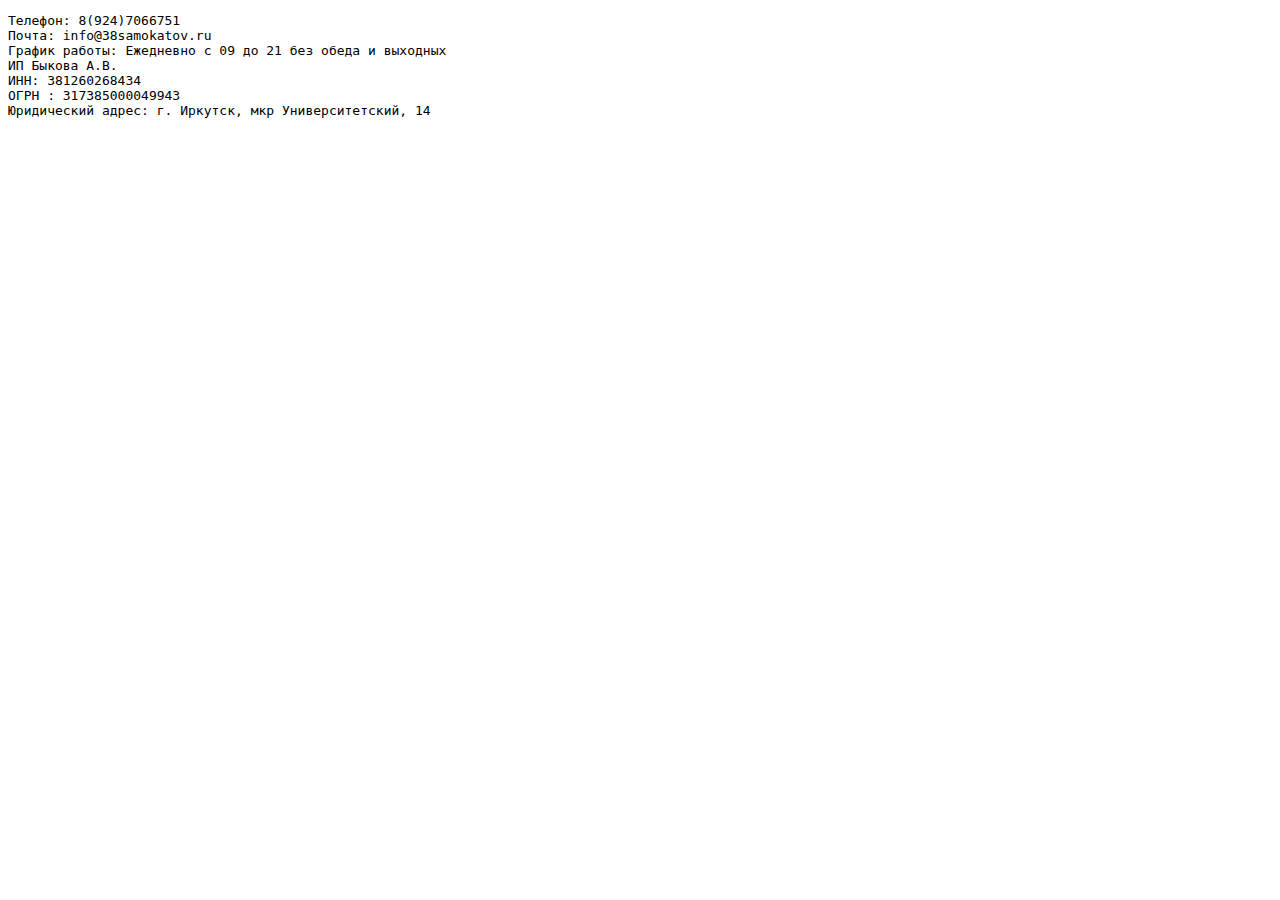
<file: feedback.html>
<!DOCTYPE html>
<html>
<head>
    <meta charset="utf-8">
</head>
<body>
<pre>
Телефон: 8(924)7066751
Почта: info@38samokatov.ru
График работы: Ежедневно с 09 до 21 без обеда и выходных
ИП Быкова А.В.
ИНН: 381260268434
ОГРН : 317385000049943
Юридический адрес: г. Иркутск, мкр Университетский, 14
    </pre>
</body>
</file>
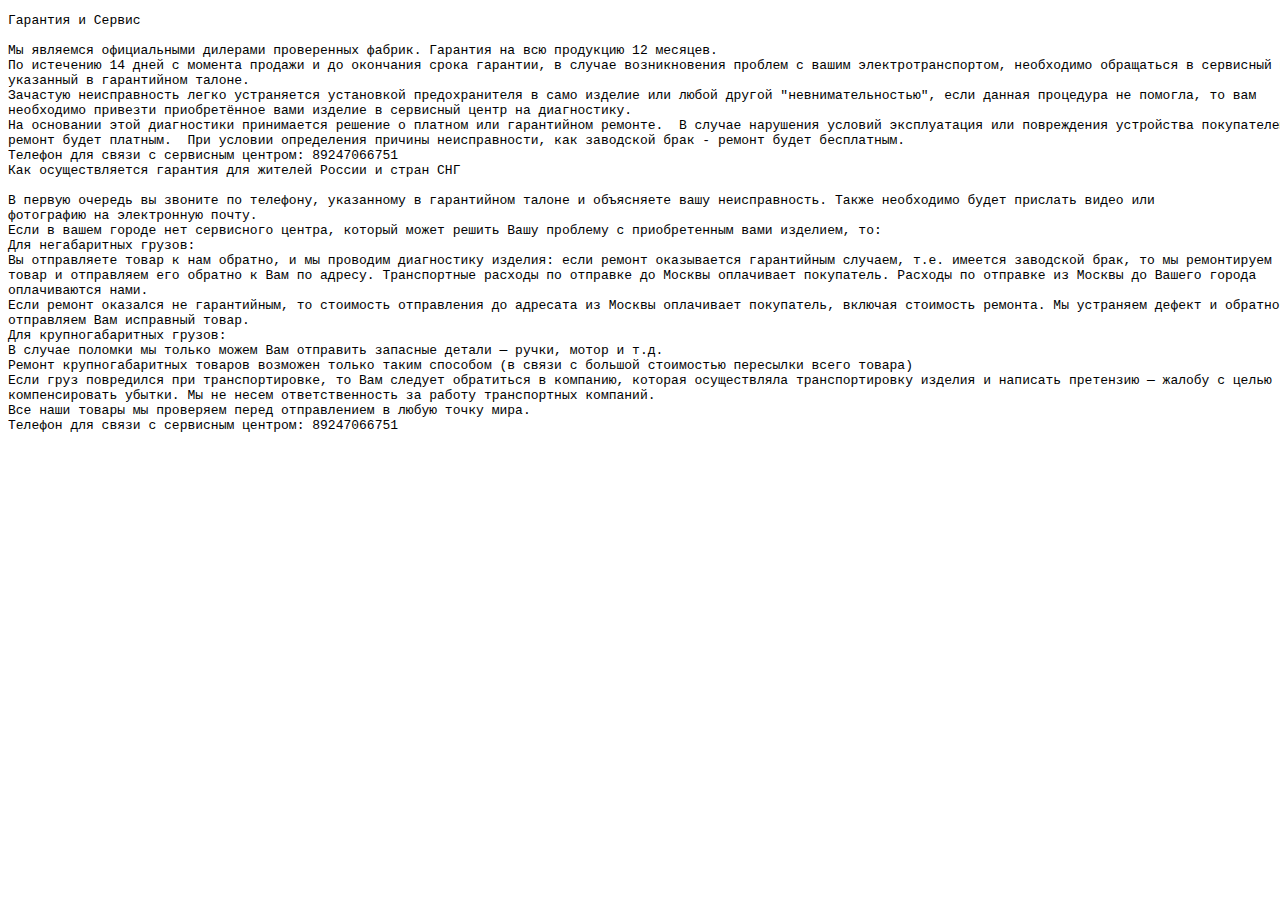
<file: garrante.html>
<!DOCTYPE html>
<html>
<head>
    <meta charset="utf-8">
</head>
<body>
<pre>
Гарантия и Сервис

Мы являемся официальными дилерами проверенных фабрик. Гарантия на всю продукцию 12 месяцев.
По истечению 14 дней с момента продажи и до окончания срока гарантии, в случае возникновения проблем с вашим электротранспортом, необходимо обращаться в сервисный центр,
указанный в гарантийном талоне.
Зачастую неисправность легко устраняется установкой предохранителя в само изделие или любой другой "невнимательностью", если данная процедура не помогла, то вам
необходимо привезти приобретённое вами изделие в сервисный центр на диагностику.
На основании этой диагностики принимается решение о платном или гарантийном ремонте.  В случае нарушения условий эксплуатация или повреждения устройства покупателем
ремонт будет платным.  При условии определения причины неисправности, как заводской брак - ремонт будет бесплатным.
Телефон для связи с сервисным центром: 89247066751
Как осуществляется гарантия для жителей России и стран СНГ

В первую очередь вы звоните по телефону, указанному в гарантийном талоне и объясняете вашу неисправность. Также необходимо будет прислать видео или
фотографию на электронную почту.
Если в вашем городе нет сервисного центра, который может решить Вашу проблему с приобретенным вами изделием, то:
Для негабаритных грузов:
Вы отправляете товар к нам обратно, и мы проводим диагностику изделия: если ремонт оказывается гарантийным случаем, т.е. имеется заводской брак, то мы ремонтируем ваш
товар и отправляем его обратно к Вам по адресу. Транспортные расходы по отправке до Москвы оплачивает покупатель. Расходы по отправке из Москвы до Вашего города
оплачиваются нами.
Если ремонт оказался не гарантийным, то стоимость отправления до адресата из Москвы оплачивает покупатель, включая стоимость ремонта. Мы устраняем дефект и обратно
отправляем Вам исправный товар.
Для крупногабаритных грузов:
В случае поломки мы только можем Вам отправить запасные детали — ручки, мотор и т.д.
Ремонт крупногабаритных товаров возможен только таким способом (в связи с большой стоимостью пересылки всего товара)
Если груз повредился при транспортировке, то Вам следует обратиться в компанию, которая осуществляла транспортировку изделия и написать претензию — жалобу с целью
компенсировать убытки. Мы не несем ответственность за работу транспортных компаний.
Все наши товары мы проверяем перед отправлением в любую точку мира.
Телефон для связи с сервисным центром: 89247066751
</pre>
</body>
</file>
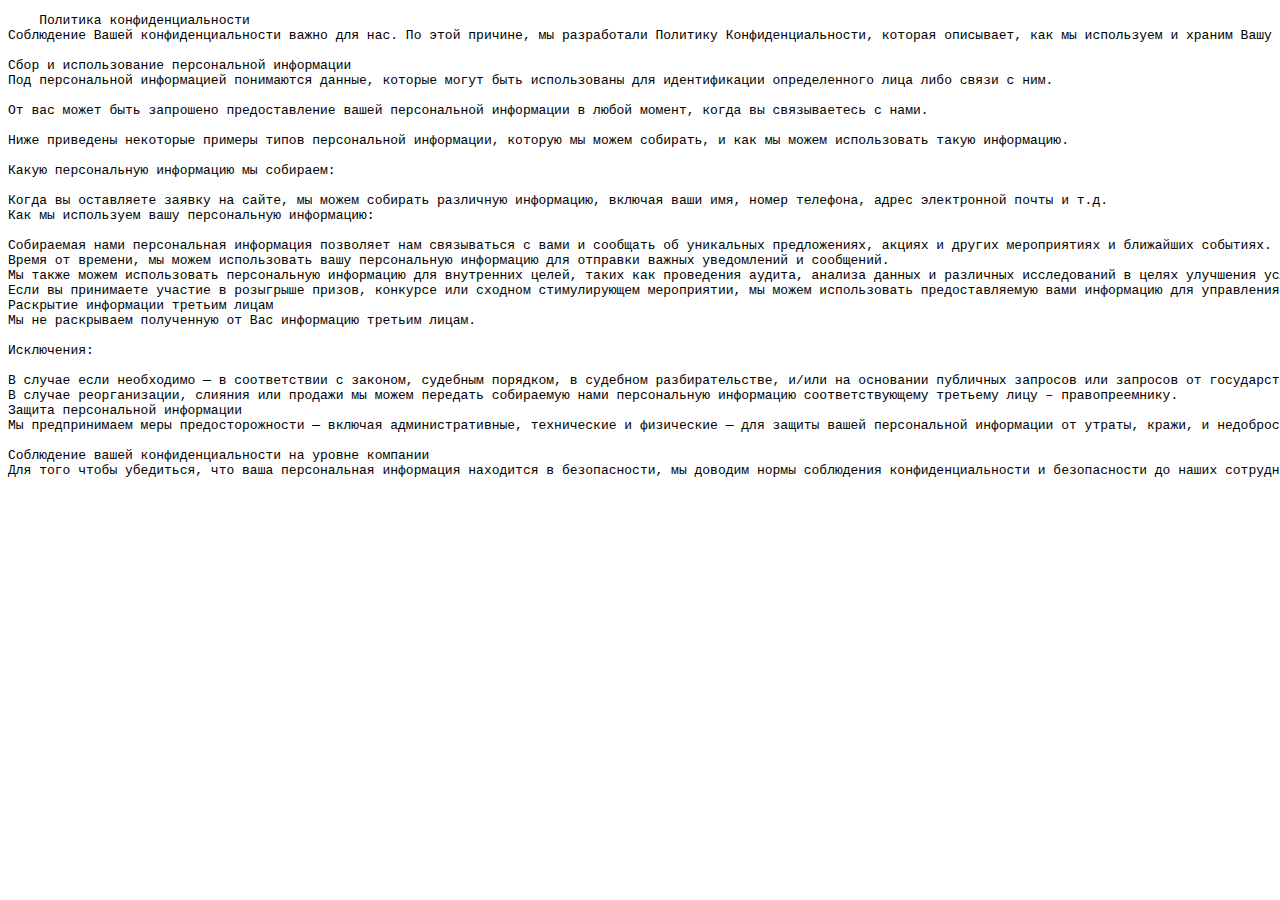
<file: policy.html>
<!DOCTYPE html>
<html>
<head>
    <meta charset="utf-8">
</head>
<body>
<pre>
    Политика конфиденциальности
Соблюдение Вашей конфиденциальности важно для нас. По этой причине, мы разработали Политику Конфиденциальности, которая описывает, как мы используем и храним Вашу информацию. Пожалуйста, ознакомьтесь с нашими правилами соблюдения конфиденциальности и сообщите нам, если у вас возникнут какие-либо вопросы.

Сбор и использование персональной информации
Под персональной информацией понимаются данные, которые могут быть использованы для идентификации определенного лица либо связи с ним.

От вас может быть запрошено предоставление вашей персональной информации в любой момент, когда вы связываетесь с нами.

Ниже приведены некоторые примеры типов персональной информации, которую мы можем собирать, и как мы можем использовать такую информацию.

Какую персональную информацию мы собираем:

Когда вы оставляете заявку на сайте, мы можем собирать различную информацию, включая ваши имя, номер телефона, адрес электронной почты и т.д.
Как мы используем вашу персональную информацию:

Собираемая нами персональная информация позволяет нам связываться с вами и сообщать об уникальных предложениях, акциях и других мероприятиях и ближайших событиях.
Время от времени, мы можем использовать вашу персональную информацию для отправки важных уведомлений и сообщений.
Мы также можем использовать персональную информацию для внутренних целей, таких как проведения аудита, анализа данных и различных исследований в целях улучшения услуг предоставляемых нами и предоставления Вам рекомендаций относительно наших услуг.
Если вы принимаете участие в розыгрыше призов, конкурсе или сходном стимулирующем мероприятии, мы можем использовать предоставляемую вами информацию для управления такими программами.
Раскрытие информации третьим лицам
Мы не раскрываем полученную от Вас информацию третьим лицам.

Исключения:

В случае если необходимо — в соответствии с законом, судебным порядком, в судебном разбирательстве, и/или на основании публичных запросов или запросов от государственных органов на территории РФ — раскрыть вашу персональную информацию. Мы также можем раскрывать информацию о вас если мы определим, что такое раскрытие необходимо или уместно в целях безопасности, поддержания правопорядка, или иных общественно важных случаях.
В случае реорганизации, слияния или продажи мы можем передать собираемую нами персональную информацию соответствующему третьему лицу – правопреемнику.
Защита персональной информации
Мы предпринимаем меры предосторожности — включая административные, технические и физические — для защиты вашей персональной информации от утраты, кражи, и недобросовестного использования, а также от несанкционированного доступа, раскрытия, изменения и уничтожения.

Соблюдение вашей конфиденциальности на уровне компании
Для того чтобы убедиться, что ваша персональная информация находится в безопасности, мы доводим нормы соблюдения конфиденциальности и безопасности до наших сотрудников, и строго следим за исполнением мер соблюдения конфиденциальности.
</pre>
</body>
</file>
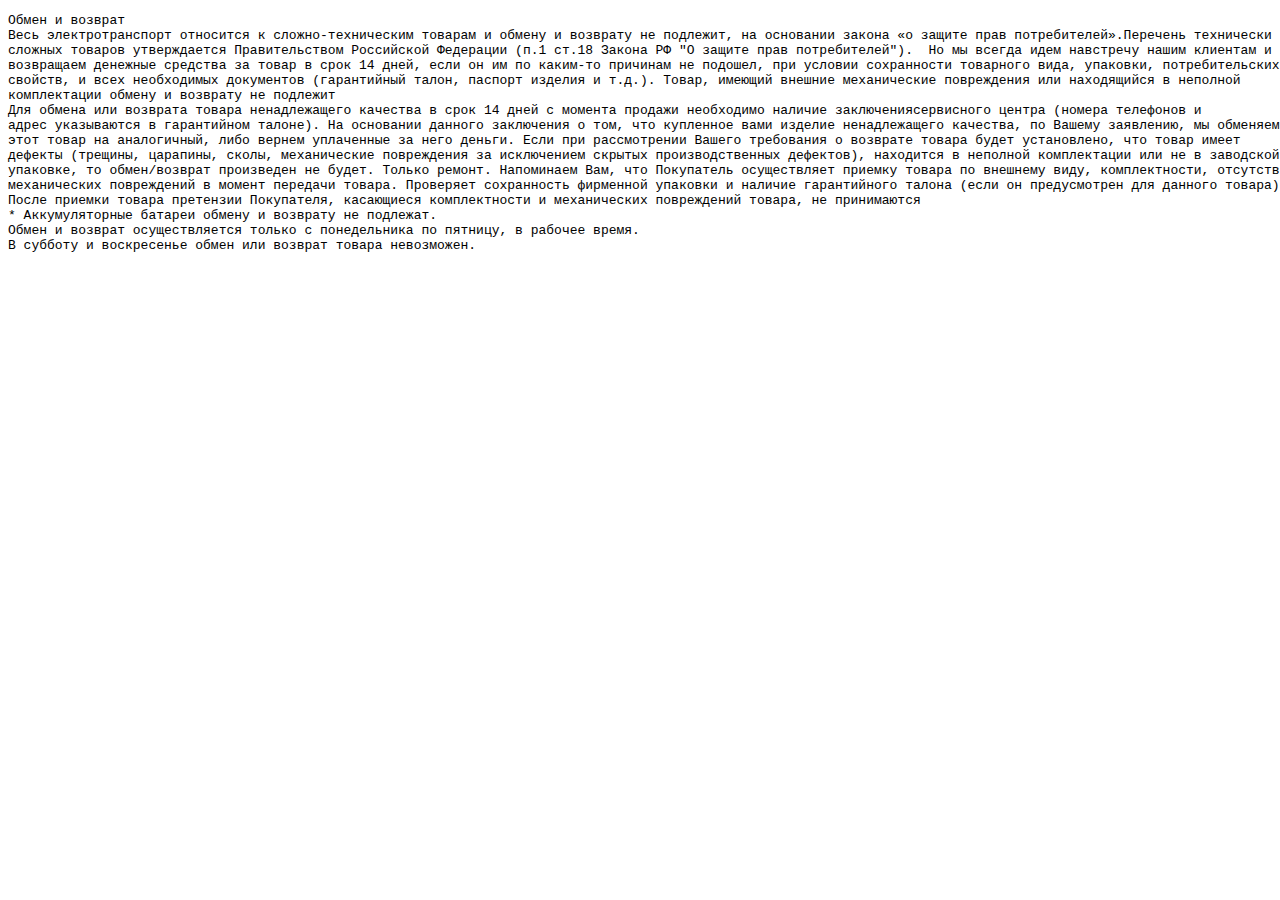
<file: return.html>
<!DOCTYPE html>
<html>
<head>
    <meta charset="utf-8">

</head>
<body>
<pre>
Обмен и возврат
Весь электротранспорт относится к сложно-техническим товарам и обмену и возврату не подлежит, на основании закона «о защите прав потребителей».Перечень технически
сложных товаров утверждается Правительством Российской Федерации (п.1 ст.18 Закона РФ "О защите прав потребителей").  Но мы всегда идем навстречу нашим клиентам и
возвращаем денежные средства за товар в срок 14 дней, если он им по каким-то причинам не подошел, при условии сохранности товарного вида, упаковки, потребительских
свойств, и всех необходимых документов (гарантийный талон, паспорт изделия и т.д.). Товар, имеющий внешние механические повреждения или находящийся в неполной
комплектации обмену и возврату не подлежит
Для обмена или возврата товара ненадлежащего качества в срок 14 дней с момента продажи необходимо наличие заключениясервисного центра (номера телефонов и
адрес указываются в гарантийном талоне). На основании данного заключения о том, что купленное вами изделие ненадлежащего качества, по Вашему заявлению, мы обменяем
этот товар на аналогичный, либо вернем уплаченные за него деньги. Если при рассмотрении Вашего требования о возврате товара будет установлено, что товар имеет
дефекты (трещины, царапины, сколы, механические повреждения за исключением скрытых производственных дефектов), находится в неполной комплектации или не в заводской
упаковке, то обмен/возврат произведен не будет. Только ремонт. Напоминаем Вам, что Покупатель осуществляет приемку товара по внешнему виду, комплектности, отсутствию
механических повреждений в момент передачи товара. Проверяет сохранность фирменной упаковки и наличие гарантийного талона (если он предусмотрен для данного товара).
После приемки товара претензии Покупателя, касающиеся комплектности и механических повреждений товара, не принимаются
* Аккумуляторные батареи обмену и возврату не подлежат.
Обмен и возврат осуществляется только с понедельника по пятницу, в рабочее время.
В субботу и воскресенье обмен или возврат товара невозможен.
    </pre>
</div>
</body>
</file>
